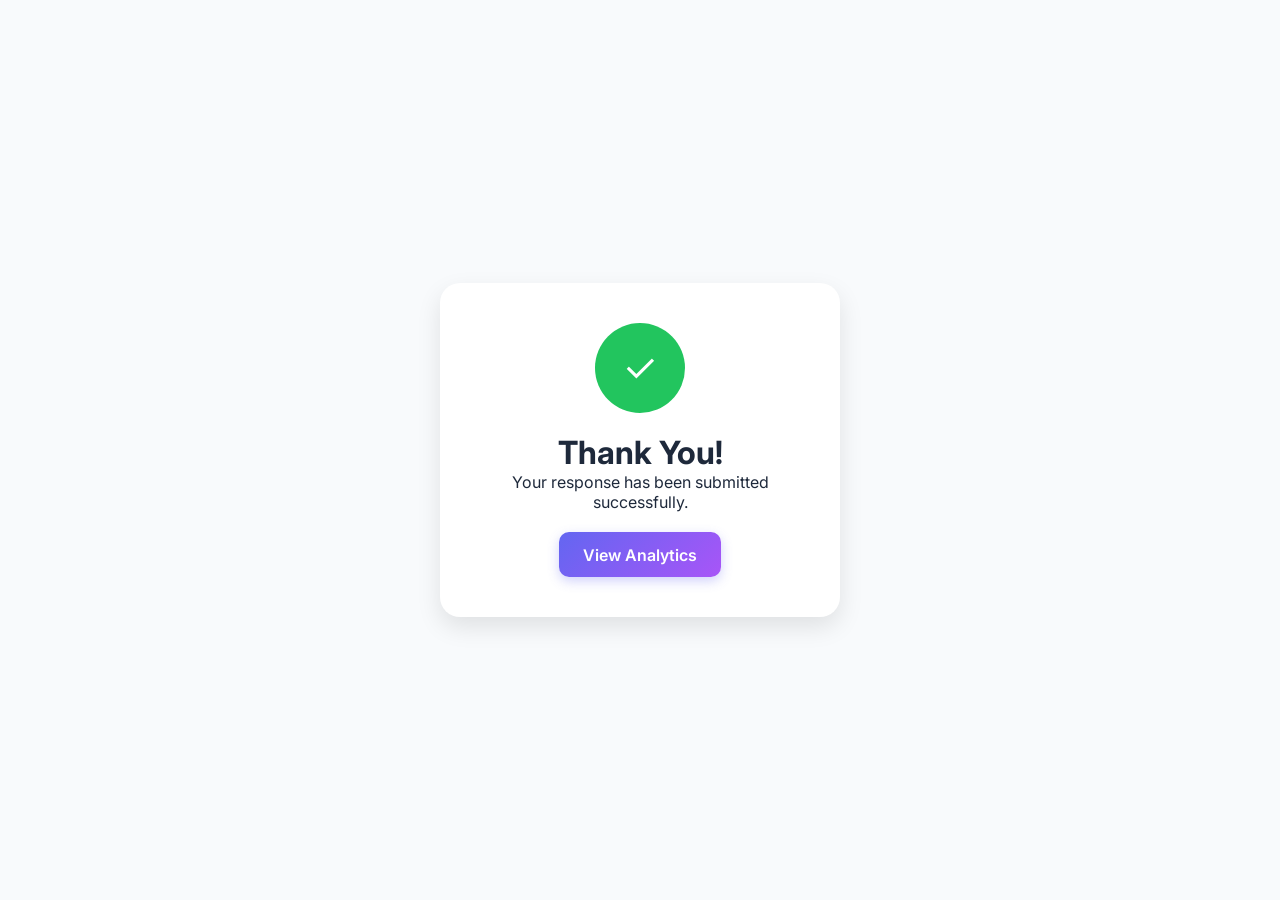
<file: Smart Online Survey System/thankyou.html>
<!DOCTYPE html>
<html lang="en">
<head>
<meta charset="UTF-8">
<meta name="viewport" content="width=device-width, initial-scale=1.0">
<title>Thank You | SmartSurvey</title>

<link rel="stylesheet" href="css/style.css">

<style>
.success-page{
display:flex;
justify-content:center;
align-items:center;
height:100vh;
background:#f8fafc;
}

.success-card{
background:white;
padding:40px;
border-radius:20px;
text-align:center;
box-shadow:0 10px 25px rgba(0,0,0,.1);
width:400px;
}

.success-icon{
width:90px;
height:90px;
background:#22c55e;
border-radius:50%;
margin:auto;
display:flex;
justify-content:center;
align-items:center;
font-size:40px;
color:white;
margin-bottom:20px;
}
</style>

</head>
<body>

<div class="success-page">

<div class="success-card">

<div class="success-icon">✓</div>

<h1>Thank You!</h1>

<p>Your response has been submitted successfully.</p>

<br>

<a href="analytics.html" class="btn btn-primary">
View Analytics
</a>

</div>

</div>

</body>
</html>
</file>
<file: Smart Online Survey System/css/style.css>
@import url('https://fonts.googleapis.com/css2?family=Inter:wght@300;400;500;600;700&display=swap');

:root {
    --primary: #6366f1;
    --primary-dark: #4f46e5;
    --secondary: #a855f7;
    --accent: #f43f5e;
    --bg-main: #f8fafc;
    --sidebar-bg: #0f172a;
    --card-bg: #ffffff;
    --text-main: #1e293b;
    --text-muted: #64748b;
    --gradient: linear-gradient(135deg, #6366f1 0%, #a855f7 100%);
    --glass: rgba(255, 255, 255, 0.95);
}

* { margin: 0; padding: 0; box-sizing: border-box; font-family: 'Inter', sans-serif; }

body { background: var(--bg-main); color: var(--text-main); overflow-x: hidden; }

/* Landing Page Hero */
.hero-section {
    min-height: 100vh;
    background: radial-gradient(circle at top right, rgba(99, 102, 241, 0.1), transparent),
                radial-gradient(circle at bottom left, rgba(168, 85, 247, 0.1), transparent);
    display: flex;
    flex-direction: column;
}

.nav-glass {
    padding: 1.5rem 5%;
    display: flex; justify-content: space-between; align-items: center;
    background: var(--glass); backdrop-filter: blur(10px);
    position: sticky; top: 0; z-index: 1000; border-bottom: 1px solid rgba(0,0,0,0.05);
}

.logo { font-size: 1.5rem; font-weight: 800; background: var(--gradient); -webkit-background-clip: text; -webkit-text-fill-color: transparent; }

/* Dashboard Layout */
.app-container { display: flex; min-height: 100vh; }

.sidebar {
    width: 280px; background: var(--sidebar-bg); color: white;
    padding: 2rem 1.5rem; position: fixed; height: 100vh;
    display: flex; flex-direction: column; transition: 0.3s;
}

.sidebar-brand { font-size: 1.5rem; font-weight: 700; margin-bottom: 3rem; color: white; text-decoration: none; display: block; }

.nav-item {
    display: flex; align-items: center; padding: 0.8rem 1rem;
    color: #94a3b8; text-decoration: none; border-radius: 10px;
    margin-bottom: 0.5rem; transition: 0.3s;
}

.nav-item i { margin-right: 12px; width: 20px; text-align: center; }
.nav-item:hover, .nav-item.active { background: rgba(255,255,255,0.1); color: white; }

.main-content { margin-left: 280px; flex: 1; padding: 2.5rem; }

/* Cards & UI Elements */
.stat-card {
    background: white; padding: 1.5rem; border-radius: 16px;
    box-shadow: 0 4px 6px -1px rgba(0,0,0,0.05); border: 1px solid rgba(0,0,0,0.05);
}

.survey-grid { display: grid; grid-template-columns: repeat(auto-fit, minmax(280px, 1fr)); gap: 1.5rem; margin-top: 2rem; }

.category-card {
    background: white; border-radius: 20px; overflow: hidden;
    transition: all 0.4s cubic-bezier(0.175, 0.885, 0.32, 1.275);
    text-decoration: none; color: inherit; border: 1px solid rgba(0,0,0,0.05);
}

.category-card:hover { transform: translateY(-10px); box-shadow: 0 20px 25px -5px rgba(0,0,0,0.1); }
.category-card img { width: 100%; height: 200px; object-fit: cover; }
.category-info { padding: 1.5rem; }

/* Forms */
.auth-split { display: flex; height: 100vh; }
.auth-visual { flex: 1.2; background: var(--gradient); display: flex; align-items: center; justify-content: center; position: relative; overflow: hidden; }
.auth-form-area { flex: 1; display: flex; align-items: center; justify-content: center; background: white; padding: 2rem; }
.input-group { margin-bottom: 1.2rem; }
.input-group label { display: block; margin-bottom: 0.5rem; font-weight: 500; font-size: 0.9rem; }
.form-control { width: 100%; padding: 0.8rem 1rem; border: 1.5px solid #e2e8f0; border-radius: 10px; outline: none; transition: 0.3s; }
.form-control:focus { border-color: var(--primary); box-shadow: 0 0 0 4px rgba(99, 102, 241, 0.1); }

/* Buttons */
.btn { padding: 0.8rem 1.5rem; border-radius: 10px; font-weight: 600; cursor: pointer; transition: 0.3s; border: none; text-decoration: none; display: inline-block; }
.btn-primary { background: var(--gradient); color: white; box-shadow: 0 4px 12px rgba(99, 102, 241, 0.3); }
.btn-primary:hover { opacity: 0.9; transform: translateY(-1px); }

/* Survey Question Design */
.q-card { background: white; padding: 2rem; border-radius: 16px; margin-bottom: 1.5rem; border: 1px solid #f1f5f9; }
.options-flex { display: flex; gap: 10px; margin-top: 1.2rem; flex-wrap: wrap; }
.option-btn { flex: 1; min-width: 120px; position: relative; }
.option-btn input { position: absolute; opacity: 0; }
.option-btn label {
    display: block; padding: 1rem; text-align: center; border: 2px solid #f1f5f9;
    border-radius: 12px; cursor: pointer; font-weight: 500; transition: 0.3s;
}
.option-btn input:checked + label { background: var(--primary); color: white; border-color: var(--primary); }

@media (max-width: 992px) {
    .sidebar { transform: translateX(-100%); }
    .main-content { margin-left: 0; }
    .auth-visual { display: none; }
}
.auth-form{
    width:100%;
    max-width:450px;
}

.auth-form h2{
    font-size:2rem;
    margin-bottom:1rem;
}
.survey-grid{
    display:grid;
    grid-template-columns:repeat(auto-fit,minmax(250px,1fr));
    gap:25px;
}

.category-card{
    background:#fff;
    border-radius:20px;
    padding:30px;
    box-shadow:0 10px 25px rgba(0,0,0,0.08);
    transition:.3s;
}

.category-card:hover{
    transform:translateY(-8px);
}

.category-card h1{
    font-size:60px;
    margin-bottom:15px;
}

.category-card h3{
    margin-bottom:10px;
}

.category-card p{
    color:#64748b;
    margin-bottom:20px;
}

.btn{
    cursor:pointer;
}

a{
    cursor:pointer;
}
.popup-overlay{
    position:fixed;
    top:0;
    left:0;
    width:100%;
    height:100%;
    background:rgba(0,0,0,0.5);
    display:flex;
    justify-content:center;
    align-items:center;
    z-index:9999;
}

.popup-box{
    background:white;
    padding:30px;
    border-radius:20px;
    text-align:center;
    width:350px;
    box-shadow:0 15px 40px rgba(0,0,0,0.2);
}

.popup-box h2{
    color:#6366f1;
    margin-bottom:15px;
}

.popup-box p{
    color:#64748b;
    margin-bottom:20px;
}

.popup-box button{
    background:linear-gradient(135deg,#6366f1,#a855f7);
    color:white;
    border:none;
    padding:12px 30px;
    border-radius:10px;
    cursor:pointer;
    font-weight:600;
}

button,
a,
.btn{
    cursor:pointer;
}
button:hover,
.btn:hover,
a:hover{
    cursor:pointer;
}

.popup-box button:hover{
    opacity:0.9;
    transform:translateY(-2px);
}
.survey-grid{
    display:grid !important;
    grid-template-columns:repeat(4,1fr) !important;
    gap:20px !important;
    margin-top:30px;
}

.category-card{
    background:white;
    border-radius:20px;
    padding:25px;
    text-align:center;
    box-shadow:0 5px 20px rgba(0,0,0,0.1);
}

.category-card .btn{
    display:inline-block;
    margin-top:15px;
}
.category-card img{
    width:100%;
    height:220px;
    object-fit:cover;
}

.category-card{
    overflow:hidden;
    border-radius:20px;
}

.category-info{
    padding:20px;
}

.category-info h3{
    margin-bottom:10px;
}

.category-card .btn{
    width:100%;
    text-align:center;
}
</file>
